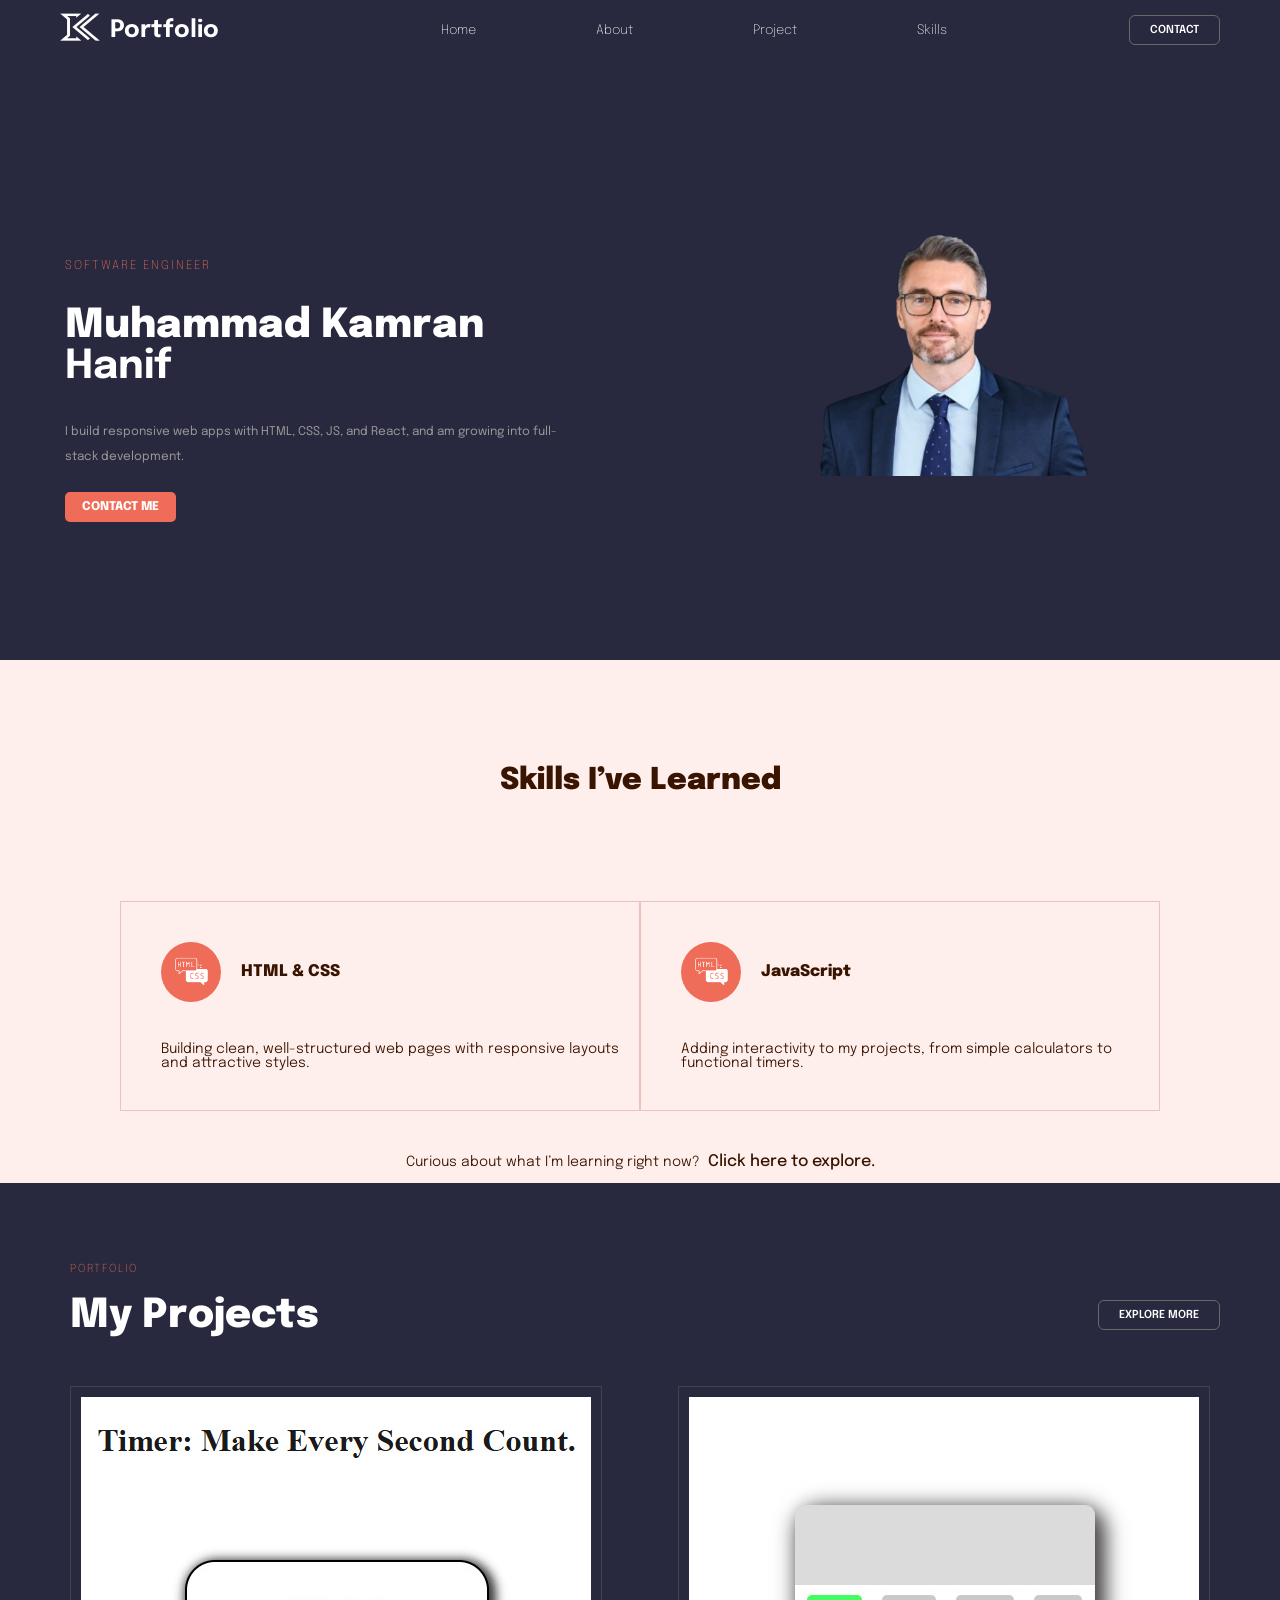
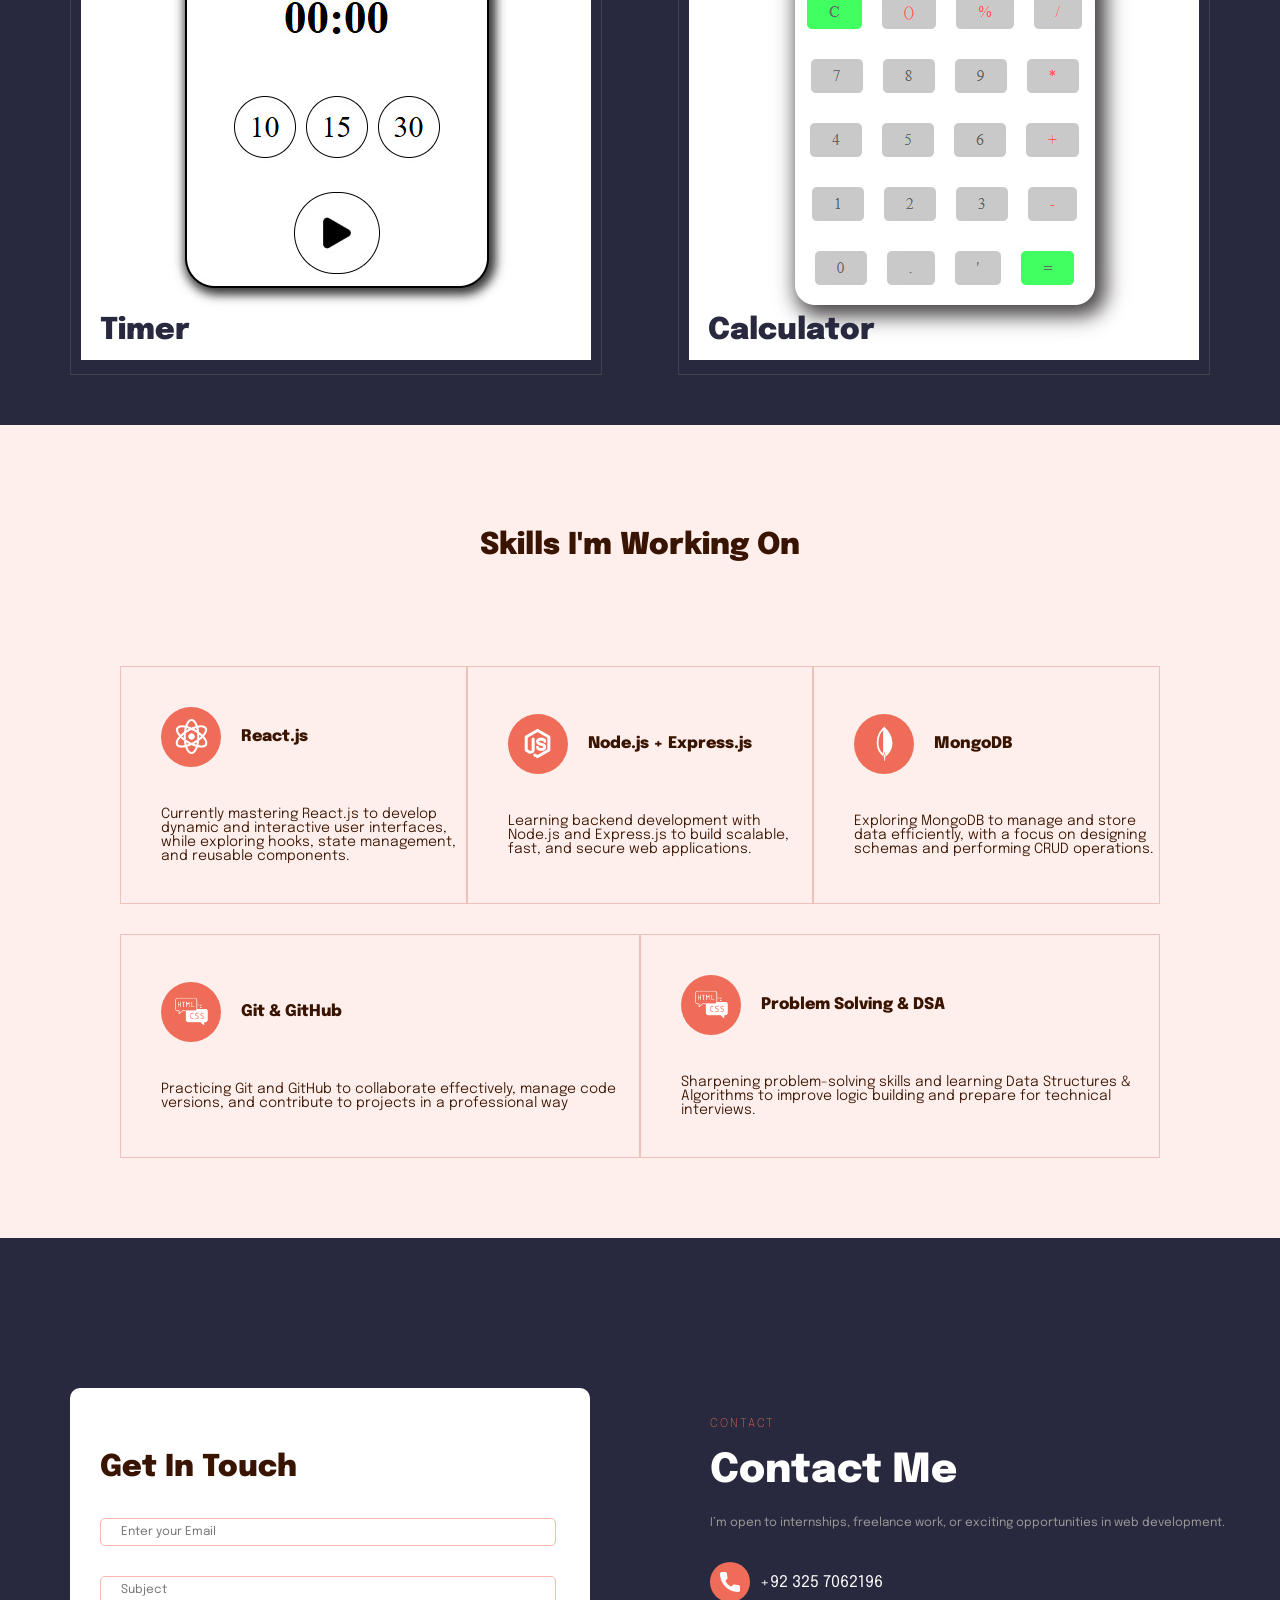
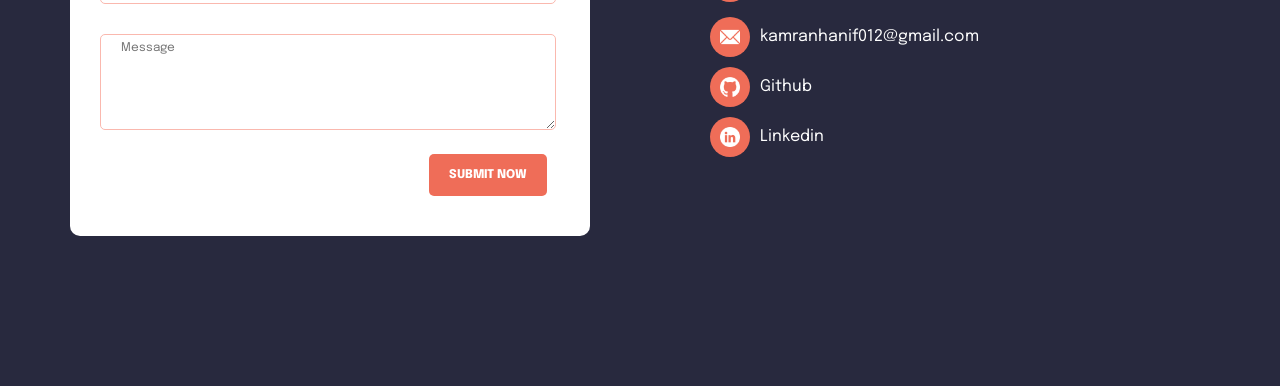
<file: index.html>
<!DOCTYPE html>
<html lang="en">
  <head>
    <meta charset="UTF-8" />
    <meta name="viewport" content="width=device-width, initial-scale=1.0" />
    <link rel="stylesheet" href="styles.css" />
    <link rel="preconnect" href="https://fonts.googleapis.com" />
    <link rel="preconnect" href="https://fonts.gstatic.com" crossorigin />
    <link
      href="https://fonts.googleapis.com/css2?family=Epilogue:ital,wght@0,100..900;1,100..900&display=swap"
      rel="stylesheet"
    />
    <title>Portfolio</title>
  </head>
  <body>
    <header>
      <nav class="nav-container">
        <div class="nav-items">
          <div class="nav-logo">
            <img src="/assets/Untitled.png" alt="Portfolio Logo" />
            <h1>Portfolio</h1>
          </div>
          <div class="nav-links-container">
            <ul>
              <a class="nav-links" href="#profile">Home</a>
            </ul>
            <ul>
              <a class="nav-links" href="">About</a>
            </ul>
            <ul>
              <a class="nav-links" href="#project-box">Project</a>
            </ul>
            <ul>
              <a class="nav-links" href="#skills-learned">Skills</a>
            </ul>
          </div>
          <div>
            <button id="contact" class="light-btn-secondary">CONTACT</button>
          </div>

          <div id="drop-btn" class="drop-btn-container">
            <div id="rotating" class="toggle">
              <div class="drop-down-btn"></div>
              <div class="drop-down-btn"></div>
              <div class="drop-down-btn"></div>
            </div>

            <div id="droped-links" class="drop-links">
              <ul>
                <a class="nav-links" href="#profile">Home</a>
              </ul>
              <ul>
                <a class="nav-links" href="">About</a>
              </ul>
              <ul>
                <a class="nav-links" href="#project-box">Project</a>
              </ul>
              <ul>
                <a class="nav-links" href="#skills-learned">Skills</a>
              </ul>
            </div>
          </div>
        </div>
      </nav>
    </header>

    <main>
      <section id="profile" class="profile">
        <div class="profile-img-box">
          <img
            class="responsive-img"
            src="assets/Adobe Express - file.png"
            alt=""
          />
        </div>
        <div class="profile-attributes">
          <p class="field">SOFTWARE ENGINEER</p>
          <h1 class="section-heading">Muhammad Kamran <b>Hanif</b></h1>
          <p class="small-text">
            I build responsive web apps with HTML, CSS, JS, and React, and am
            growing into full-stack development.
          </p>
          <button id="contact" class="primary-btn">CONTACT ME</button>
        </div>
      </section>

      <section id="skills-learned" class="Skills-sec">
        <div class="skills-heading-box">
          <h1 class="secondary-heading">Skills I’ve Learned</h1>
        </div>

        <div class="skills-grid-box">
          <div class="skills-box">
            <div class="skills-name-box">
              <div class="icon-img-box">
                <img
                  class="icon-img"
                  src="assets/programming-languages.png"
                  alt=""
                />
              </div>
              <span class="skills-name"> HTML & CSS </span>
            </div>
            <p class="skills-desc">
              Building clean, well-structured web pages with responsive layouts
              and attractive styles.
            </p>
          </div>
          <div class="skills-box">
            <div class="skills-name-box">
              <div class="icon-img-box">
                <img
                  class="icon-img"
                  src="assets/programming-languages.png"
                  alt=""
                />
              </div>
              <span class="skills-name"> JavaScript </span>
            </div>
            <p class="skills-desc">
              Adding interactivity to my projects, from simple calculators to
              functional timers.
            </p>
          </div>
        </div>
        <div class="working-skills-box">
          <p class="working-skills">
            Curious about what I’m learning right now?
          </p>
          <a href="#skills-learning">Click here to explore.</a>
        </div>
      </section>

      <section id="project-box" class="project-box">
        <div class="">
          <p class="project-portfolio">PORTFOLIO</p>
          <div class="my-project-box">
            <h1 class="section-heading">My Projects</h1>

            <div>
              <button class="light-btn-secondary">EXPLORE MORE</button>
            </div>
          </div>
        </div>
        <div class="projects">
          <div class="project-illustrator-box">
            <div class="project-img-box">
              <img
                class="responsive-img"
                src="assets/timer.jpg"
                alt="timer app"
              />
            </div>
            <h1>Timer</h1>
          </div>

          <div class="project-illustrator-box">
            <div class="project-img-box">
              <img
                class="responsive-img"
                src="assets/calculator.jpg"
                alt="timer app"
              />
            </div>
            <h1>Calculator</h1>
          </div>
        </div>
      </section>

      <section id="skills-learning" class="Skills-sec">
        <div class="skills-heading-box">
          <h1 class="secondary-heading">Skills I'm Working On</h1>
        </div>
        <div class="skills-grid-box">
          <div class="skills-box">
            <div class="skills-name-box">
              <div class="icon-img-box">
                <img
                  class="icon-img"
                  src="assets/atom.png"
                  alt=""
                />
              </div>
              <span class="skills-name"> React.js </span>
            </div>
            <p class="skills-desc">
              Currently mastering React.js to develop dynamic and interactive user interfaces, 
              while exploring hooks, state management, and reusable components.
            </p>
            
          </div>
          <div class="skills-box">
            <div class="skills-name-box">
              <div class="icon-img-box">
                <img
                  class="icon-img"
                  src="assets//nodejs.png"
                  alt=""
                />
              </div>
              <span class="skills-name"> Node.js + Express.js </span>
            </div>
            <p class="skills-desc">
              Learning backend development with Node.js and Express.js to build scalable, fast, and secure web applications.
            </p>
          </div>
          <div class="skills-box">
            <div class="skills-name-box">
              <div class="icon-img-box">
                <img
                  class="icon-img"
                  src="assets/pngegg.png"
                  alt=""
                />
              </div>
              <span class="skills-name"> MongoDB</span>
            </div>
            <p class="skills-desc">
              Exploring MongoDB to manage and store data efficiently, 
              with a focus on designing schemas and performing CRUD operations.
            </p>
          </div>
        </div>
        <div class="skills-grid-box">
          <div class="skills-box">
            <div class="skills-name-box">
              <div class="icon-img-box">
                <img
                  class="icon-img"
                  src="assets/programming-languages.png"
                  alt=""
                />
              </div>
              <span class="skills-name"> Git & GitHub </span>
            </div>
            <p class="skills-desc">
              Practicing Git and GitHub to collaborate effectively, 
              manage code versions, and contribute to projects in a professional way
            </p>
          </div>
          <div class="skills-box">
            <div class="skills-name-box">
              <div class="icon-img-box">
                <img
                  class="icon-img"
                  src="assets/programming-languages.png"
                  alt=""
                />
              </div>
              <span class="skills-name"> Problem Solving & DSA </span>
            </div>
            <p class="skills-desc">
              Sharpening problem-solving skills and learning Data Structures & 
              Algorithms to improve logic building and prepare for technical interviews.
            </p>
          </div>
        
      </section>

      <section id="contact-me-box" class="contact-me-box">
        <div class="form-box">
          <h1 class="secondary-heading">Get In Touch</h1>

          <form action="/page.php" method="post"></form>
          <input
            class="forms"
            id="email"
            name="email"
            class="contact-input"
            placeholder="Enter your Email"
            type="text"
            required
          />
          <input
            class="forms"
            id="subject"
            name="subject"
            class="contact-input"
            placeholder="Subject"
            type="text"
            required
          />
          <textarea 
            placeholder="Message"
            id="messsage"
            name="message"
            class="forms msg"
            ></textarea>
          <input class="primary-btn" type="submit" value="SUBMIT NOW" />
        </div>
        <div class="info-box">
          <div>
            <p class="field">CONTACT</p>
            <h1 class="section-heading">Contact Me</h1>
            <p class="small-text">
              I’m open to internships, freelance work, or exciting opportunities
              in web development.
            </p>
          </div>
          <div class="about-box">
            <div class="icon-img-box">
              <img class="icon-img" src="assets/call.png" alt="call icon" />
            </div>
            <p>+92 325 7062196</p>
          </div>
          <div class="about-box">
            <div class="icon-img-box">
              <img class="icon-img" src="assets/email.png" alt="call icon" />
            </div>
            <a
              class="links"
              href="https://mail.google.com/mail/u/0/?tab=rm&ogbl#inbox?compose=DmwnWrRrlZZHXDjkNMrRPpVxrDqNlMDCvBSPtqqpgnLHzQHtmHskpSqhmfhKgzksrGmqltjgjzqb"
              >kamranhanif012@gmail.com</a
            >
          </div>
          <div class="about-box">
            <div class="icon-img-box">
              <img
                class="icon-img"
                src="assets/github_black_logo_icon_147128.png"
                alt="call icon"
              />
            </div>
            <a class="links" href="https://github.com/Kamranhanif012">Github</a>
          </div>
          <div class="about-box">
            <div class="icon-img-box">
              <img
                class="icon-img"
                src="assets/linkedin_3669739.png"
                alt="call icon"
              />
            </div>
            <a
              class="links"
              href="https://www.linkedin.com/in/muhammad-kamran-hanif-37782b2ab/"
              >Linkedin</a
            >
          </div>
        </div>
      </section>
    </main>
    <footer></footer>
    <script src="script.js"></script>
  </body>
</html>
</file>
<file: styles.css>
:root {
  --text-light-accent: #ef6d58;
  --text-dark-accent: #f7543b;
  --secondary-background: #ffefec;
  --text-dark: #391400;
  --text-fark-gray: #391400;
  --text-gray: #9b9898;
  --text-light-gray: #fff; /* 64percent and light */
  --primary-font: 200;
  --secondary-font: 600;
  --primary-background: #28293e;
  --btns-borders: #373a53;
}
* {
  box-sizing: border-box;
}

html {
  scroll-behavior: smooth;
}

body {
  font-family: "Epilogue", sans-serif;
  font-optical-sizing: auto;
  font-style: normal;
  color: #fff;
  background-color: var(--secondary-background);
  margin: 0;
}

.nav-container {
  position: relative;
}

.nav-logo {
  display: flex;
  align-items: center;
}

.nav-logo h1 {
  margin: 0;
  margin-left: 10px;
}

.nav-items {
  display: flex;
  align-items: center;
  justify-content: space-between;
  background-color: var(--primary-background);
}

.nav-logo img {
  margin-left: 60px;
  width: 40px;
  height: 60px;
}

.nav-links-container {
  display: flex;
  align-items: center;
  justify-content: center;
  gap: 80px;
  font-size: 13px;
  font-weight: var(--primary-font);
}

.nav-links {
  color: var(--text-light-gray);
  text-decoration: none;
}

.nav-links ul {
  margin: 0;
  padding: 0;
}

.light-btn-secondary {
  all: unset;
  cursor: pointer;
  padding: 8px 20px;
  border: 1px solid #696868;
  border-radius: 6px;
  margin-right: 60px;
  font-size: 11px;
  font-weight: var(--secondary-font);
}

.drop-down-btn {
  width: 15px;
  height: 2px;
  border-radius: 3px;
  overflow: none;
  background-color: #fff;
  margin: 6px 0;
}

.drop-btn-container {
  display: none;
  margin-right: 60px;
  border: 1px solid #9b9898;
  padding: 5px 15px;
  border-radius: 5px;
  cursor: pointer;
  position: relative;
}

.toggle {
  padding: 5px 5px;
  transform: rotate(0deg);
  transition: 0.8s;
}

.drop-links {
  display: none;
  background-color: var(--primary-background);
  position: absolute;
  padding-right: 25px;
  right: 1px;
  margin-top: 10px;
  font-size: 13px;
  font-weight: var(--primary-font);
  transform-origin: top;
  transition: transform s ease;
}

.profile-attributes {
  margin-left: 45px;
  margin-top: 0;
  grid-row: 1;
  grid-column: 1;
  margin-top: 150px;
  width: 80%;
  font-size: 30px;
}

.profile {
  background-color: var(--primary-background);
  display: grid;
  grid-template-columns: 1fr 1fr;
  padding: 20px;
  height: 600px;
}

.field {
  letter-spacing: 2px;
  font-size: 12px;
  color: var(--text-light-accent);
  font-weight: 200;
  margin-top: 30px;
}

.profile-img-box {
  margin-top: 150px;
  margin-left: 150px;
  grid-row: 1;
  grid-column: 2;
  width: 50%;
}

.responsive-img {
  height: auto;
  max-width: 100%;
}

.small-text {
  white-space: normal;
  line-height: 25px;
  font-size: 12px;
  color: var(--text-gray);
}

.primary-btn {
  all: unset;
  padding: 9px 17px;
  background-color: var(--text-light-accent);
  border-radius: 5px;
  font-size: 12px;
  font-weight: 800;
  margin-top: 10px;
  cursor: pointer;
  transition: 0.3s;
}

.primary-btn:hover {
  background-color: var(--text-dark-accent);
  padding: 11px 19px;
}

.skills-box {
  display: flex;
  justify-content: center;
  flex: 1;
  flex-direction: column;
  border: 1px solid #eec1bb;
}

.skills-grid-box {
  display: flex;
  justify-content: space-between;
  padding: 0 120px 30px 120px;
}

.skills-heading-box {
  display: flex;
  justify-content: center;
  margin: 80px;
}

.secondary-heading {
  font-size: 30px;
  font-weight: 900;
  color: var(--text-dark);
}

.skills-name-box {
  display: flex;
  align-items: center;
  margin: 40px;
  gap: 20px;
}

.icon-img-box {
  display: flex;
  justify-content: center;
  align-items: center;
  border-radius: 40px;
  background-color: var(--text-light-accent);
  width: 60px;
  height: 60px;
  transition: 0.3s;
}

.icon-img {
  width: 35px;
  height: 35px;
  filter: invert(100%);
}

.skills-box:hover .icon-img-box {
  background-color: var(--text-dark-accent);
}

.skills-name {
  color: var(--text-dark);
  font-weight: 850;
}

.skills-desc {
  color: var(--text-fark-gray);
  font-weight: 350;
  margin: 0 0 40px 40px;
  font-size: 14px;
}

.working-skills-box {
  display: flex;
  justify-content: center;
  align-items: center;
  gap: 8px;
}

.working-skills {
  color: var(--text-fark-gray);
  font-weight: 350;
  font-size: 14px;
}

.working-skills-box a {
  all: unset;
  color: var(--text-dark);
  font-weight: 500;
  cursor: pointer;
}

.project-box {
  background-color: var(--primary-background);
}

.project-portfolio {
  letter-spacing: 2px;
  padding: 80px 0 20px 70px;
  font-size: 11px;
  color: var(--text-light-accent);
  font-weight: 200;
  margin: 0;
}

.my-project-box {
  display: flex;
  justify-content: space-between;
  align-items: center;
  padding: 0 0 0 70px;
}

.section-heading {
  font-size: 40px;
  font-weight: 850;
}

.my-project-box .section-heading {
  margin: 0;
}

.img-box {
  display: flex;
  justify-content: center;
  align-items: center;
  height: fit-content;
  width: fit-content;
  padding: 10px;
  border: 1px solid #373a53;
}

.project-illustrator-box {
  position: relative;
}

.project-illustrator-box h1 {
  color: var(--primary-background);
  font-size: 30px;
  font-weight: 900;
  position: absolute;
  bottom: 4px;
  left: 30px;
}

.project-img-box {
  border: 1px solid #414247;
  padding: 10px;
}

.projects {
  display: flex;
  align-items: center;
  justify-content: space-between;
  padding: 50px 70px 50px 70px;
}

.contact-me-box {
  background-color: var(--primary-background);
  display: grid;
  grid-template-columns: 1fr 1fr;
  margin: 50px 0 0 0;
  padding: 150px 50px 150px 70px;
  gap: 120px;
}

.form-box {
  background-color: #fff;
  padding: 40px 30px 40px 30px;
  width: auto;
  height: auto;
  grid-column: 1;
  border-radius: 10px;
}

.contact-input {
  width: 100%;
}

.info-box {
  grid-column: 2;
}

.about-box {
  display: flex;
  align-items: center;
  gap: 10px;
}

.about-box .icon-img-box {
  width: 40px;
  height: 40px;
}

.about-box .icon-img {
  width: 20px;
  height: 20px;
}

.info-box .section-heading {
  margin: 20px 0 20px 0;
}

.about-box {
  padding: 10px 0 0 0;
}

.about-box:hover .icon-img-box {
  background-color: var(--text-dark-accent);
}

.links {
  color: var(--text-light-gray);
  text-decoration: none;
  transition: 0.2s;
}

.links:hover {
  color: #ef6d58;
}

.forms {
  all: unset;
  flex-wrap: nowrap;
  font-size: 12px;
  padding: 7px 20px 7px 20px;
  margin: 10px 0 20px 0;
  width: 90%;
  border: 1px solid #fab8ae;
  border-radius: 5px;
  transition: 0.5s ease-in-out;
  color: #000;
}

.msg {
  height: 80px;
  resize: vertical;
}

.form-box .primary-btn {
  padding: 15px 20px 15px 20px;
  display: block;
  float: right;
  margin: 0 13px 0 0;
}

.form-box .primary-btn:hover {
  padding: 20px 25px 20px 25px;
}

@media screen and (max-width: 700px) {
  .nav-links-container {
    display: none;
  }
  .light-btn-secondary {
    display: none;
  }

  .drop-btn-container {
    display: block;
  }
  .profile {
    display: flex;
    justify-content: center;
    align-items: center;
    flex-direction: column;
    padding: 20px;
    height: 700px;
    background-color: var(--primary-background);
  }

  .profile-field {
    letter-spacing: 2px;
    font-size: 12px;
    color: var(--text-light-accent);
    font-weight: 200;
    margin-top: 30px;
  }

  .profile-img-box {
    display: flex;
    justify-content: center;
    align-items: center;
    margin: 0;
  }

  .profile-img {
    margin: 0;
    height: auto;
    max-width: 100%;
  }

  .profile-info {
    line-height: 25px;
    font-size: 12px;
    color: var(--text-gray);
  }

  .profile-contact-btn {
    all: unset;
    padding: 9px 17px;
    background-color: var(--text-light-accent);
    border-radius: 5px;
    font-size: 12px;
    font-weight: 800;
    margin-top: 10px;
  }

  .skills-grid-box {
    display: flex;
    flex-direction: column;
    padding: 0 120px 30px 120px;
    white-space: normal;
  }

  .working-skills-box {
    display: flex;
    justify-content: center;
    align-items: center;
    flex-direction: column;
    gap: 8px;
    margin: 0 0 10px 0;
  }

  .working-skills {
    color: var(--text-fark-gray);
    font-weight: 350;
    font-size: 14px;
    margin: 14px 0 0 0;
  }

  .projects {
    display: flex;
    flex-direction: column;
  }

  .contact-me-box {
    display: flex;
    flex-direction: column;
  }
}
</file>
